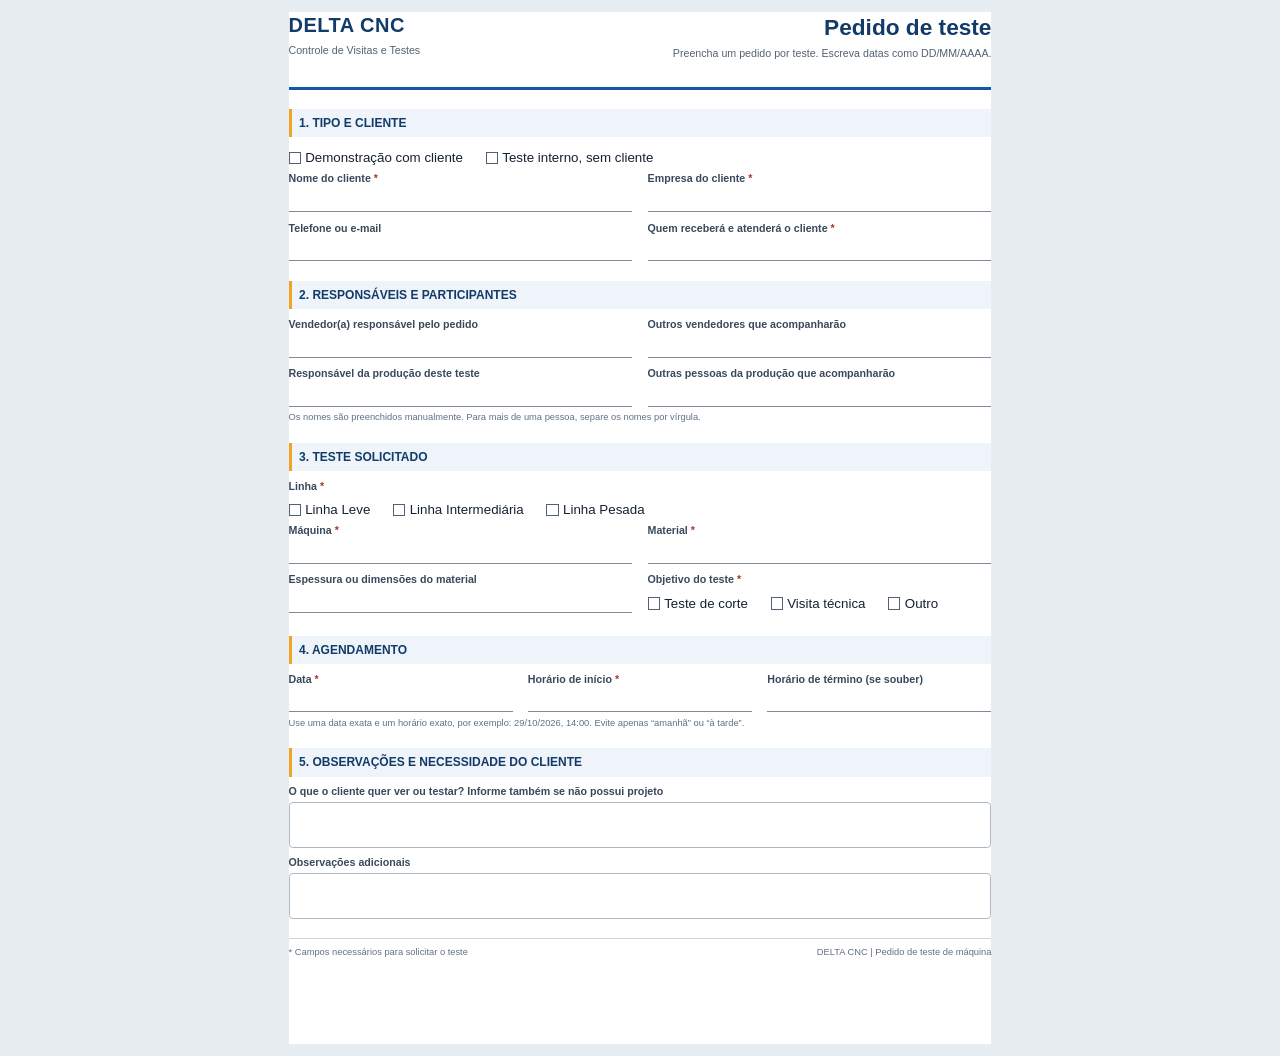
<file: MODELO_PEDIDO_TESTE.html>
<!doctype html>
<html lang="pt-BR">
<head>
  <meta charset="utf-8">
  <meta name="viewport" content="width=device-width, initial-scale=1">
  <title>DELTA CNC | Pedido de teste de m&aacute;quina</title>
  <style>
    @page { size: A4; margin: 12mm; }
    * { box-sizing: border-box; }
    body { margin: 0; color: #172033; font: 10pt/1.35 Arial, sans-serif; background: #e8edf2; }
    .sheet { width: 186mm; min-height: 273mm; margin: 12px auto; padding: 0; background: #fff; }
    header { display: flex; justify-content: space-between; align-items: flex-start; padding: 0 0 7mm; border-bottom: 3px solid #1559a6; }
    .brand { color: #123b69; font-size: 15pt; font-weight: 800; letter-spacing: .5px; }
    .brand small { display: block; margin-top: 1mm; color: #536273; font-size: 8pt; font-weight: 500; letter-spacing: 0; }
    .doc-title { text-align: right; }
    .doc-title h1 { margin: 0; color: #123b69; font-size: 17pt; }
    .doc-title p { margin: 1mm 0 0; color: #536273; font-size: 8pt; }
    .section { margin-top: 5mm; }
    .section-title { margin: 0 0 2mm; padding: 1.6mm 2mm; color: #123b69; border-left: 3px solid #f1a323; background: #eef4fa; font-size: 9pt; font-weight: 800; text-transform: uppercase; }
    .grid { display: grid; gap: 2mm 4mm; }
    .cols-2 { grid-template-columns: 1fr 1fr; }
    .cols-3 { grid-template-columns: 1fr 1fr 1fr; }
    .field { min-height: 11mm; }
    .label { display: block; margin-bottom: 1mm; color: #39495b; font-size: 8pt; font-weight: 700; }
    .write { height: 6mm; border-bottom: 1px solid #7f8b98; }
    .write-tall { height: 12mm; border: 1px solid #aeb8c3; border-radius: 1mm; }
    .choice-row { display: flex; flex-wrap: wrap; gap: 2mm 6mm; min-height: 7mm; align-items: center; }
    .choice { white-space: nowrap; }
    .box { display: inline-block; width: 3.2mm; height: 3.2mm; margin-right: 1.2mm; vertical-align: -0.5mm; border: 1px solid #526274; }
    .hint { margin: 1mm 0 0; color: #617184; font-size: 7pt; }
    .required { color: #a53b2a; font-weight: 700; }
    .footer { display: flex; justify-content: space-between; margin-top: 5mm; padding-top: 2mm; border-top: 1px solid #ccd4dc; color: #637183; font-size: 7pt; }
    @media print { body { background: #fff; } .sheet { width: auto; min-height: 0; margin: 0; } }
  </style>
</head>
<body>
  <main class="sheet">
    <header>
      <div class="brand">DELTA CNC<small>Controle de Visitas e Testes</small></div>
      <div class="doc-title"><h1>Pedido de teste</h1><p>Preencha um pedido por teste. Escreva datas como DD/MM/AAAA.</p></div>
    </header>

    <section class="section">
      <h2 class="section-title">1. Tipo e cliente</h2>
      <div class="choice-row">
        <span class="choice"><i class="box"></i>Demonstra&ccedil;&atilde;o com cliente</span>
        <span class="choice"><i class="box"></i>Teste interno, sem cliente</span>
      </div>
      <div class="grid cols-2">
        <div class="field"><span class="label">Nome do cliente <b class="required">*</b></span><div class="write"></div></div>
        <div class="field"><span class="label">Empresa do cliente <b class="required">*</b></span><div class="write"></div></div>
        <div class="field"><span class="label">Telefone ou e-mail</span><div class="write"></div></div>
        <div class="field"><span class="label">Quem receber&aacute; e atender&aacute; o cliente <b class="required">*</b></span><div class="write"></div></div>
      </div>
    </section>

    <section class="section">
      <h2 class="section-title">2. Respons&aacute;veis e participantes</h2>
      <div class="grid cols-2">
        <div class="field"><span class="label">Vendedor(a) respons&aacute;vel pelo pedido</span><div class="write"></div></div>
        <div class="field"><span class="label">Outros vendedores que acompanhar&atilde;o</span><div class="write"></div></div>
        <div class="field"><span class="label">Respons&aacute;vel da produ&ccedil;&atilde;o deste teste</span><div class="write"></div></div>
        <div class="field"><span class="label">Outras pessoas da produ&ccedil;&atilde;o que acompanhar&atilde;o</span><div class="write"></div></div>
      </div>
      <p class="hint">Os nomes s&atilde;o preenchidos manualmente. Para mais de uma pessoa, separe os nomes por v&iacute;rgula.</p>
    </section>

    <section class="section">
      <h2 class="section-title">3. Teste solicitado</h2>
      <div class="field"><span class="label">Linha <b class="required">*</b></span>
        <div class="choice-row">
          <span class="choice"><i class="box"></i>Linha Leve</span>
          <span class="choice"><i class="box"></i>Linha Intermedi&aacute;ria</span>
          <span class="choice"><i class="box"></i>Linha Pesada</span>
        </div>
      </div>
      <div class="grid cols-2">
        <div class="field"><span class="label">M&aacute;quina <b class="required">*</b></span><div class="write"></div></div>
        <div class="field"><span class="label">Material <b class="required">*</b></span><div class="write"></div></div>
        <div class="field"><span class="label">Espessura ou dimens&otilde;es do material</span><div class="write"></div></div>
        <div class="field"><span class="label">Objetivo do teste <b class="required">*</b></span>
          <div class="choice-row">
            <span class="choice"><i class="box"></i>Teste de corte</span>
            <span class="choice"><i class="box"></i>Visita t&eacute;cnica</span>
            <span class="choice"><i class="box"></i>Outro</span>
          </div>
        </div>
      </div>
    </section>

    <section class="section">
      <h2 class="section-title">4. Agendamento</h2>
      <div class="grid cols-3">
        <div class="field"><span class="label">Data <b class="required">*</b></span><div class="write"></div></div>
        <div class="field"><span class="label">Hor&aacute;rio de in&iacute;cio <b class="required">*</b></span><div class="write"></div></div>
        <div class="field"><span class="label">Hor&aacute;rio de t&eacute;rmino (se souber)</span><div class="write"></div></div>
      </div>
      <p class="hint">Use uma data exata e um hor&aacute;rio exato, por exemplo: 29/10/2026, 14:00. Evite apenas &ldquo;amanh&atilde;&rdquo; ou &ldquo;&agrave; tarde&rdquo;.</p>
    </section>

    <section class="section">
      <h2 class="section-title">5. Observa&ccedil;&otilde;es e necessidade do cliente</h2>
      <div class="field"><span class="label">O que o cliente quer ver ou testar? Informe tamb&eacute;m se n&atilde;o possui projeto</span><div class="write-tall"></div></div>
      <div class="field" style="margin-top:2mm"><span class="label">Observa&ccedil;&otilde;es adicionais</span><div class="write-tall"></div></div>
    </section>

    <footer class="footer"><span>* Campos necess&aacute;rios para solicitar o teste</span><span>DELTA CNC | Pedido de teste de m&aacute;quina</span></footer>
  </main>
</body>
</html>
</file>
